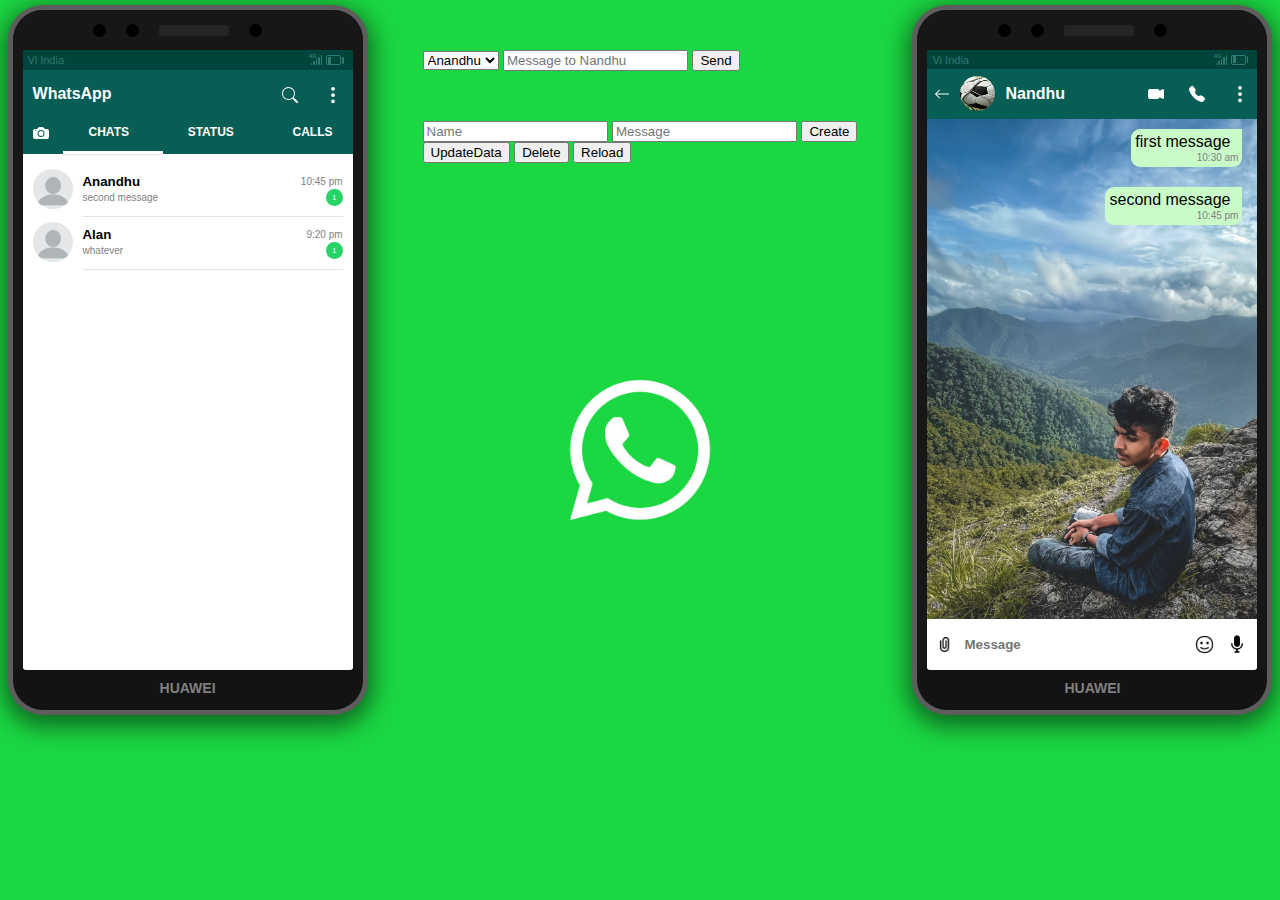
<file: index.html>
<html>
<head>
    <meta charset="UTF-8">
    <meta http-equiv="X-UA-Compatible" content="IE=edge">
    <meta name="viewport" content="width=device-width, initial-scale=1.0">
    <title>Document</title>
    <link rel="stylesheet" href="style.css">
    <link rel="stylesheet" href="styleInsideScreen.css">
    <link rel="stylesheet" href="tester.css">
    <link rel="stylesheet" href="chatStyle.css">
</head>
<body onload="timecaller(), display() ,anandhuChatDisplayOnload()">

    <div class="phone-aligner">
        <div class="whatsapp-icon"><img src="icons/whatsapp-icon.jpg" alt=""></div>
<!-- PHONE ONE  -->
        <div class="phone-container">
            <div class="phone-body">
                <div class="phone-sensor">
                        <div class="camera"></div>
                        <div class="camera"></div>
                        <div class="speaker"></div>
                        <div class="camera"></div>
                </div>
                <div class="screen-container">
                    <!-- CHAT LIST SCREEN -->
                    <div class="screen" id="screen-content" >
                        <div class="notification-bar">
                            <div class="notification-left">
                                <div class="network-provider">Vi India</div>
                            </div>
                            <div class="notification-right">
                                 <div class="network">
                                    <!-- <div class="network-generation">4G</div> -->
                                    <div class="network-meter">
                                        <div class="network-meter-bar"></div>
                                        <div class="network-meter-bar"></div>
                                        <div class="network-meter-bar"></div>
                                        <div class="network-meter-bar"></div>
                                        <div class="network-meter-bar"></div>
                                        <div class="network-gen">4G</div>
                                    </div>
                                 </div>
                                 <div class="battery">
                                    <div class="battery-guage">
                                        <div class="battery-level"></div>
                                    </div>
                                    <div class="battery-possitive-side"></div>
                                 </div>
                                <div class='time'></div>
                            </div>
                        </div>
                        <div class="whatsapp-header whatsapp-header-padding">
                            <div class="whatsapp-header-rowOne">
                                <div id="settings-container" onclick="settingsHide()">
                                    <div id="chat-list-settings">
                                        <div class="settings-list">New group </div>
                                        <div class="settings-list">New broadcast</div>
                                        <div class="settings-list">Linked devices</div>
                                        <div class="settings-list">Starred Messages</div>
                                        <div class="settings-list">Payment</div>
                                        <div class="settings-list">Settings</div>
                                    </div>

                                </div>
                                <div class="whatsapp-header-rowOne-left">
                                    <h4>WhatsApp</h4>
                                </div>
                                <div class="whatsapp-header-rowOne-right">
                                    <img class='svg-color-white' src="icons/search.svg" alt="search">
                                    <a href="#" onclick="settingsShow()">
                                    <svg onclick="settingsShow()" xmlns="http://www.w3.org/2000/svg" height="20" fill="currentColor" viewBox="0 0 16 16">
                                        <path d="M9.5 13a1.5 1.5 0 1 1-3 0 1.5 1.5 0 0 1 3 0zm0-5a1.5 1.5 0 1 1-3 0 1.5 1.5 0 0 1 3 0zm0-5a1.5 1.5 0 1 1-3 0 1.5 1.5 0 0 1 3 0z"/>
                                      </svg>
                                    </a>
                                </div>
                            </div>
                            <div class="whatsapp-header-rowTwo">
                                
                                  
                                    <a href="#" onclick="camera()"><svg xmlns="http://www.w3.org/2000/svg" width="16" height="16" fill="currentColor" class="bi bi-camera-fill" viewBox="0 0 16 16">
                                        <path d="M10.5 8.5a2.5 2.5 0 1 1-5 0 2.5 2.5 0 0 1 5 0z"/>
                                        <path d="M2 4a2 2 0 0 0-2 2v6a2 2 0 0 0 2 2h12a2 2 0 0 0 2-2V6a2 2 0 0 0-2-2h-1.172a2 2 0 0 1-1.414-.586l-.828-.828A2 2 0 0 0 9.172 2H6.828a2 2 0 0 0-1.414.586l-.828.828A2 2 0 0 1 3.172 4H2zm.5 2a.5.5 0 1 1 0-1 .5.5 0 0 1 0 1zm9 2.5a3.5 3.5 0 1 1-7 0 3.5 3.5 0 0 1 7 0z"/>
                                      </svg></a>
                                      <div class="whatsapp-sections">
                                      <div class="chatDiv"><a href="#" onclick="chats()">CHATS</a></div>
                                      <div class="statusDiv"><a href="#" onclick="status()">STATUS</a></div>
                                      <div class="callsDiv"><a href="#" onclick="calls()">CALLS</a></div>
                                  </div>
                                  
                                  
                            </div>
                            
                        </div>
                        
                        <div class="whatsapp-section-indicator">
                            <div id="section-indicator" class="section-indicator"></div>
                        </div>
    
    
                        <div class="whatapp-content  pd-class" id="screen">
                            <div class="whatsapp-chats">
    
                            
                            </div>
    
                        </div>
                    </div>

                    <!-- SCREEN WHEN CHAT IS OPENED -->
                    <div class="screen" id="chat-screen" >
                        <div class="notification-bar">
                            <div class="notification-left">
                                <div class="network-provider">Vi India</div>
                            </div>
                            <div class="notification-right">
                                 <div class="network">
                                    <div class="network-meter">
                                        <div class="network-meter-bar"></div>
                                        <div class="network-meter-bar"></div>
                                        <div class="network-meter-bar"></div>
                                        <div class="network-meter-bar"></div>
                                        <div class="network-meter-bar"></div>
                                        <div class="network-gen">4G</div>
                                    </div>
                                 </div>
                                 <div class="battery">
                                    <div class="battery-guage">
                                        <div class="battery-level"></div>
                                    </div>
                                    <div class="battery-possitive-side"></div>
                                 </div>
                                <div class="time"></div>
                            </div>
                        </div>
                        <div class="screen-content">
                            <div class="whatsapp-header chat-header">
                                <div class="whatsapp-header-rowOne">
                                    <div class="whatsapp-header-rowOne-left chat-header-flex">
                                        <svg id="back-to-chatlist" xmlns="http://www.w3.org/2000/svg" width="16" height="16" fill="currentColor" viewBox="0 0 16 16">
                                            <path fill-rule="evenodd" d="M15 8a.5.5 0 0 0-.5-.5H2.707l3.147-3.146a.5.5 0 1 0-.708-.708l-4 4a.5.5 0 0 0 0 .708l4 4a.5.5 0 0 0 .708-.708L2.707 8.5H14.5A.5.5 0 0 0 15 8z"/>
                                          </svg>
                                          <img src="Images/download.jpg" alt="">
                                          <h4 id="person-name"></h4>
                                          
                                          
                                    </div>
                                    <div class="whatsapp-header-rowOne-right ">
                                        <svg xmlns="http://www.w3.org/2000/svg" width="16" height="20" fill="currentColor" class="bi bi-camera-video-fill" viewBox="0 0 16 16">
                                            <path fill-rule="evenodd" d="M0 5a2 2 0 0 1 2-2h7.5a2 2 0 0 1 1.983 1.738l3.11-1.382A1 1 0 0 1 16 4.269v7.462a1 1 0 0 1-1.406.913l-3.111-1.382A2 2 0 0 1 9.5 13H2a2 2 0 0 1-2-2V5z"/>
                                          </svg>
                                          <svg xmlns="http://www.w3.org/2000/svg" width="16" height="20" fill="currentColor" class="bi bi-telephone-fill" viewBox="0 0 16 16">
                                            <path fill-rule="evenodd" d="M1.885.511a1.745 1.745 0 0 1 2.61.163L6.29 2.98c.329.423.445.974.315 1.494l-.547 2.19a.678.678 0 0 0 .178.643l2.457 2.457a.678.678 0 0 0 .644.178l2.189-.547a1.745 1.745 0 0 1 1.494.315l2.306 1.794c.829.645.905 1.87.163 2.611l-1.034 1.034c-.74.74-1.846 1.065-2.877.702a18.634 18.634 0 0 1-7.01-4.42 18.634 18.634 0 0 1-4.42-7.009c-.362-1.03-.037-2.137.703-2.877L1.885.511z"/>
                                          </svg>
                                        <svg xmlns="http://www.w3.org/2000/svg" height="20" fill="currentColor" viewBox="0 0 16 16">
                                            <path d="M9.5 13a1.5 1.5 0 1 1-3 0 1.5 1.5 0 0 1 3 0zm0-5a1.5 1.5 0 1 1-3 0 1.5 1.5 0 0 1 3 0zm0-5a1.5 1.5 0 1 1-3 0 1.5 1.5 0 0 1 3 0z"/>
                                          </svg>
                                    </div>
                                </div>
                                
                                
                            </div>
                            <div class="chat-content" id="chat-content-primary-phone">
                                <div class="chat-chats" id="chat-chats-primary-phone">
                                    
                                    
                                </div>
        
                            </div>
    
                             <div class="sender-textField">
                                <img src="icons/attachment-icon.png" alt="" class="chat-attachment-icon">
                                <input type="text" class="textField" id="reciever-textField" placeholder="Message">
                                <img src="icons/smile.png" alt="" class="chat-smilie-icon">
                                <img src="icons/mic-icon.png" alt="" class="chat-mic-icon">
                            </div>

                        </div>
    
    
                    </div>
                </div>
                <div class="phone-manufacturer">
                    HUAWEI
                </div>
            </div>
        </div>
        
          

<!-- TESTER CODES -->
        <div class="tester">

            <div class="rowOne">
                <select name="contact-selector" id="contact-selector">
                </select>
                <input type="text" id="msgToSend" placeholder="Message to Nandhu">
                <button onclick="sendMsg()">Send</button>
            </div>

            <div class="rowTwo">
                <input type="text" id="nameField" placeholder="Name">
                <input type="text" id="msgField" placeholder="Message">
                <button onclick="newContactCreater()">Create</button>
            </div>
            
            <button  onclick="dataUpdater()">UpdateData</button>
            <button  onclick="deleteEveryThing()">Delete</button>
            <button  onclick="dataRecovery()">Reload</button>
            
        </div>


<!-- PHONE TWO  -->
        <div class="phone-container"> 
            <div class="phone-body">
                <div class="phone-sensor">
                        <div class="camera"></div>
                        <div class="camera"></div>
                        <div class="speaker"></div>
                        <div class="camera"></div>
                </div>
                <div class="screen-container">
                    <div class="screen" >
                        <div class="notification-bar">
                            <div class="notification-left">
                                <div class="network-provider">Vi India</div>
                            </div>
                            <div class="notification-right">
                                 <div class="network">
                                    <div class="network-meter">
                                        <div class="network-meter-bar"></div>
                                        <div class="network-meter-bar"></div>
                                        <div class="network-meter-bar"></div>
                                        <div class="network-meter-bar"></div>
                                        <div class="network-meter-bar"></div>
                                        <div class="network-gen">4G</div>
                                    </div>
                                 </div>
                                 <div class="battery">
                                    <div class="battery-guage">
                                        <div class="battery-level"></div>
                                    </div>
                                    <div class="battery-possitive-side"></div>
                                 </div>
                                <div class='time'></div>
                            </div>
                        </div>
                        <div class="screen-content">
                            <div class="whatsapp-header chat-header">
                                <div class="whatsapp-header-rowOne">
                                    <div class="whatsapp-header-rowOne-left chat-header-flex">
                                        <svg xmlns="http://www.w3.org/2000/svg" width="16" height="16" fill="currentColor" class="bi bi-arrow-left" viewBox="0 0 16 16">
                                            <path fill-rule="evenodd" d="M15 8a.5.5 0 0 0-.5-.5H2.707l3.147-3.146a.5.5 0 1 0-.708-.708l-4 4a.5.5 0 0 0 0 .708l4 4a.5.5 0 0 0 .708-.708L2.707 8.5H14.5A.5.5 0 0 0 15 8z"/>
                                          </svg>
                                          <img src="Images/download.jpg" alt="">
                                          <h4>Nandhu</h4>
                                          
                                          
                                    </div>
                                    <div class="whatsapp-header-rowOne-right ">
                                        <svg xmlns="http://www.w3.org/2000/svg" width="16" height="20" fill="currentColor" class="bi bi-camera-video-fill" viewBox="0 0 16 16">
                                            <path fill-rule="evenodd" d="M0 5a2 2 0 0 1 2-2h7.5a2 2 0 0 1 1.983 1.738l3.11-1.382A1 1 0 0 1 16 4.269v7.462a1 1 0 0 1-1.406.913l-3.111-1.382A2 2 0 0 1 9.5 13H2a2 2 0 0 1-2-2V5z"/>
                                          </svg>
                                          <svg xmlns="http://www.w3.org/2000/svg" width="16" height="20" fill="currentColor" class="bi bi-telephone-fill" viewBox="0 0 16 16">
                                            <path fill-rule="evenodd" d="M1.885.511a1.745 1.745 0 0 1 2.61.163L6.29 2.98c.329.423.445.974.315 1.494l-.547 2.19a.678.678 0 0 0 .178.643l2.457 2.457a.678.678 0 0 0 .644.178l2.189-.547a1.745 1.745 0 0 1 1.494.315l2.306 1.794c.829.645.905 1.87.163 2.611l-1.034 1.034c-.74.74-1.846 1.065-2.877.702a18.634 18.634 0 0 1-7.01-4.42 18.634 18.634 0 0 1-4.42-7.009c-.362-1.03-.037-2.137.703-2.877L1.885.511z"/>
                                          </svg>
                                        <svg xmlns="http://www.w3.org/2000/svg" height="20" fill="currentColor" viewBox="0 0 16 16">
                                            <path d="M9.5 13a1.5 1.5 0 1 1-3 0 1.5 1.5 0 0 1 3 0zm0-5a1.5 1.5 0 1 1-3 0 1.5 1.5 0 0 1 3 0zm0-5a1.5 1.5 0 1 1-3 0 1.5 1.5 0 0 1 3 0z"/>
                                          </svg>
                                    </div>
                                </div>
                                
                                
                            </div>
                            <div class="chat-content" >
                                <div class="chat-chats" id="chat-chats">
                                    
                                    
                                </div>
        
                            </div>
    
                            <div class="sender-textField">
                                <img src="icons/attachment-icon.png" alt="" class="chat-attachment-icon">
                                <input type="text" class="textField" id="sender-textField" placeholder="Message">
                                <img src="icons/smile.png" alt="" class="chat-smilie-icon">
                                <img src="icons/mic-icon.png" alt="" class="chat-mic-icon">
                            </div>

                        </div>
    
    
                    </div>
                </div>  
                <div class="phone-manufacturer">
                    HUAWEI
                </div>
            </div>
        </div>
    </div>





    <script src="whatsappchats.js" type="text/javascript"></script>
    <script src="whatsapp.js" type="text/javascript"></script>
    <script src="tester.js" type="text/javascript"></script>
    <script src="chatOpener.js" type="text/javascript"></script>
</body>
</html>
</file>
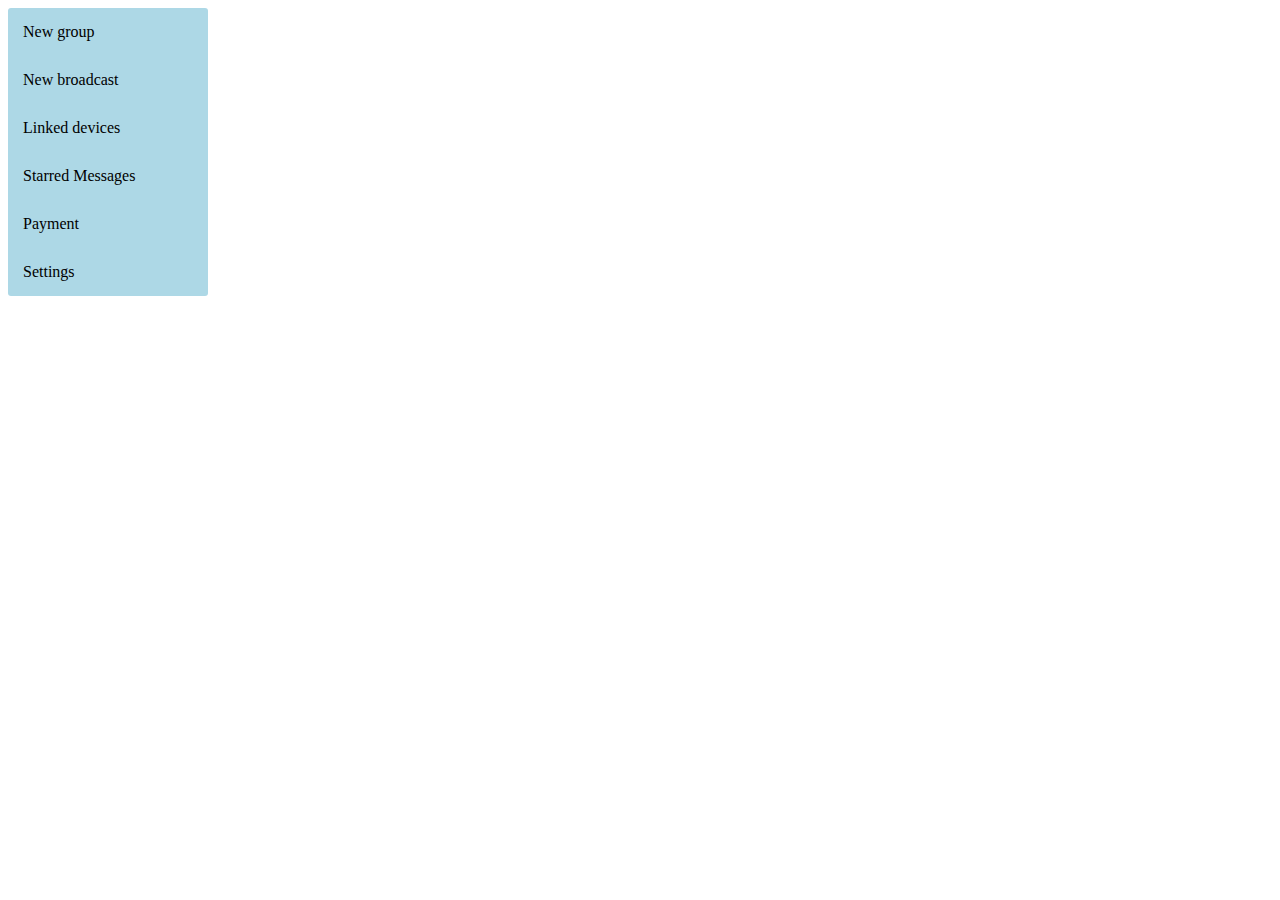
<file: tester.html>
<html lang="en">
<head>
    <meta charset="UTF-8">
    <meta http-equiv="X-UA-Compatible" content="IE=edge">
    <meta name="viewport" content="width=device-width, initial-scale=1.0">
    <title>Document</title>
    <style>
        .chat-list-settings{
            border-radius:3px;
            width:200px;
            overflow:hidden;
        }
        .settings-list{
            background-color: lightblue;
            padding:15px  15px;            
        }
    </style>
</head>
<body>
    
    <div class="chat-list-settings">
        <div class="settings-list">New group </div>
        <div class="settings-list">New broadcast</div>
        <div class="settings-list">Linked devices</div>
        <div class="settings-list">Starred Messages</div>
        <div class="settings-list">Payment</div>
        <div class="settings-list">Settings</div>
    </div>


    <script>
        // localStorage.setItem("name",'what');
        // localStorage.removeItem("name")
        // console.log(localStorage)
    </script>
</body>
</html>
</file>
<file: style.css>
*{
    box-sizing:border-box;
    margin:0px;
}
body{
    margin:0px;
    font-family:Arial, Helvetica, sans-serif;
}
.phone-aligner{
    display:flex;
    height:100vh;
    justify-content: center;
    background-color: #1bd742;
    position:relative;
}
.whatsapp-icon{
    position:absolute;
    inset:0;
    width:max-content;
    height:max-content;
    margin: auto;
}
.whatsapp-icon img{
    width:200px;
}
.phone-container{
    padding:10px;
}
.phone-body{
    background-color: rgb(19, 19, 19);
    width:350px;
    height:700px;

    border-radius: 30px;
    box-shadow: 0px 0px 0px 5px rgba(93, 93, 93, 100),
                0px 7px 23px 10px rgba(0,0,0,50%);
    overflow: hidden;

    display:flex;
    flex-direction: column;
}
.phone-sensor{
    background-color: rgb(23, 23, 23);
    height:40px;
}
.phone-sensor{
    display:flex;
    align-items: center;
    justify-content: center;
}
.camera{
    background-color: rgb(0, 0, 0);
    width:13px;
    height:13px;
    border-radius: 50%;
    margin-right:20px;
}

.speaker{
    background-color: rgb(37, 37, 37);
    width:70px;
    height:11px;   
    border-radius: 3px; 
    margin-right:20px;
}

.phone-manufacturer{
    height:40px;
    color:grey;
    font-weight: bold;
    font-size: 14px;
    text-align: center;
    padding-top:10px;
}

.screen-container{
     background-color: rgb(23, 23, 23);
    flex:1;
    padding:0px 10px ;
}

.screen{
    background-color: rgb(255, 255, 255);
    height: 100%;
    border-radius:3px;
}
</file>
<file: styleInsideScreen.css>
.screen{
    display:flex;
    flex-direction:column;
    font-family:Helvetica;  

}
#chat-screen{
    display:none;
}
.notification-bar{
    background-color:#00443c;
    height:20px;
    font-size: 11px;
    padding:0pc 5px;
    color:#387e76ef;

    display:flex;
    flex-direction: row;
    align-items: center;
}
.notification-right{
    margin-left:auto;
    display:flex;
    gap:4px;
}
.whatsapp-header{
    background-color: #075E54;
    height:81px;
    color:white;

    display: flex;
    flex-direction: column;
}
.battery{
    display:flex;
    align-items: center;
    gap:.7px;
}
.battery-guage{
    height:10px;
    width: 15px;
    border: 1px solid #387e76ef;
    border-radius:2px;
    padding:.5px .5px; 
}
.battery-level{
    width:30%;
    height:100%;
    background-color:#387e76ef;

    border-top-left-radius: 10%;
    border-bottom-left-radius: 10%;
}
.battery-possitive-side{
    height:7px;
    background-color:#387e76ef;
    width:1.5px;
    border-radius:1px;
}
.network-meter{
    display:flex;
    gap:1px;
    align-items: baseline;
    position:relative;

    display: flex;
    justify-content: right;
}
.network-meter-bar {
    width:1.5px;
    flex-shrink: 0;
    border-radius: 1px;
    background-color: #387e76ef ;
}
.network-meter-bar:nth-child(1){
    height:2px;
}
.network-meter-bar:nth-child(2){
    height:4px;
}
.network-meter-bar:nth-child(3){
    height:6px;
}
.network-meter-bar:nth-child(4){
    height:8px;
}
.network-meter-bar:nth-child(5){
    height:10px;
}
.network-gen{
    position:absolute;
    font-size:6px;
    top:-2;
    left:-2;
    font-weight:bold;
}
.whatsapp-header-padding{
    padding:15px 10px 0 10px;
}
.whatsapp-header-rowOne{
    display:flex;
    margin-bottom:20px;

    position:relative;
}
.whatsapp-header-rowOne-left{
    margin-right:auto;
}
.whatsapp-header-rowOne-left p{
    font-weight:bold;
}
.whatsapp-header-rowOne-right{
    display:flex;
    gap:25px;
    align-items:center;
}
.svg-color-white{
    /* fill: white; */
    filter:invert(1);
    /* margin-right:18px; */
}
.whatsapp-header-rowTwo{
    display:flex;
    font-size:12px;
    font-weight: bold;
    padding-right:10px;
    gap:40px;
    margin-bottom:auto;
}
.whatsapp-sections{
    flex:1;
    display:flex;
    justify-content: space-between;
}
a{
    text-decoration:none;
    color:white;
}
.whatsapp-section-indicator{
    background-color: #075E54;
    display:grid;
    grid-template-columns: 40px repeat(2,1fr) .90fr;
    grid-template-areas: 
        'one two three four';
}
.section-indicator{
    background-color: white;
    height:3px;
   grid-area:two;
   box-shadow : 0px .1px 0 0px black;
   
}
.pd-class{
    padding-top:10px;
}



/* CHAT TILE */
.whatsapp-chat-tile{
    display:grid;
    grid-template-columns: max-content 1fr;
}
.whatsapp-chat-tile:hover{
    background-color: rgb(240, 240, 240);
}
.whatsapp-dp{
    /* background-color: lightblue; */
    padding:5px 0px 5px 10px;
}
.whatsapp-dp img{
    width:40px;
    height:40px;
    object-fit: cover;
    object-position:center;
    border-radius: 50%;;
}
.name-details{
    margin:10px 10px 0px 10px;
    border-bottom:1px solid rgb(227, 227, 227);
}
.justify-space-between{
    display:flex;
    align-items: center;
    justify-content: space-between;
}
.last-msg-time{
    font-size:10px;
    color:grey;
}
.justify-space-between p{
    font-size:10px;
    color:grey;
}
.notification-number{
    padding:4px 6px;
    background-color: #25D366;
    border-radius:50%;
    color:white;
    font-size:8px;
}
.justify-space-between:nth-child(2){
    margin-bottom: 10px;
}
#chat-content-primary-phone{
    background-image:url(Images/download.jpg);
}

#settings-container{
    height: 580px;
    width:100%;
    position:absolute;
    display:none;
}
#chat-list-settings{
    border-radius:4px;
    width:200px;
    overflow:hidden;

    background-color: white;
    padding:10px 0px;
    position:absolute;
    top:0;
    right:-6px;
    box-shadow:0px 0px 40px rgba(0,0,0,.3);

}
.settings-list{
    font-size:14px;
    padding:15px  15px;            
    color:black;
}
.settings-list:hover{
    background-color: rgb(241, 241, 241);
}
</file>
<file: tester.css>
.tester{
    padding:50px;
}
.rowOne{
    margin-bottom: 50px;
}
</file>
<file: chatStyle.css>
.chat-header{
    height:50px;
    padding:7px;  
    /* height:max-content;  */
}
.chat-header-flex{
    display:flex;
    gap:10px;
}
.chat-header-flex img{
    width:35px;
    height:35px;
    border-radius:50%;
}
.chat-header-flex h4,
.chat-header-flex svg{
    align-self:center;
}
.screen-content{
    height:100%;
    display:flex;
    flex-direction:column;
    grid-template-rows:max-content 1fr max-content ;
    
}
.sender-textField{
    width:100%;
    height:50px;
    padding:10px 10px;
    display:flex;
    align-items:center;
    gap:10px;
}
.textField{
    border:none;
    flex:1;
    font-weight:600;
}
.textField:focus{
    outline:none;
    caret-color: skyblue;
    
}
.whatsapp-content{
    background-color: lightblue;
}
.chat-attachment-icon{
    height:15px;
}
.chat-smilie-icon{
    height:25px;
}
.chat-mic-icon{
    height:20px;
}
.chat-content{
    overflow-y:scroll;
    height:500px;
    
    background-image:url(Images/chatBackGround.jpg);
    background-size: cover;
    padding:0px 15px ;
}
.chat-content::-webkit-scrollbar {
    display: none; /* hide scroll bar but allow scroll - for Chrome, Safari, and Opera */
}

.chat-chats{
    display:flex;
    flex-direction:column;
}



.scrollbar-hidden::-webkit-scrollbar {
    display: none;
}
  

.msgTile{
    display: flex;
    padding:10px 0px;
}
.msgSRTile{
    max-width:80%;
    padding:4px;
    position :relative;
    word-wrap: break-word;

    border-bottom-left-radius: 9px;
    border-bottom-right-radius: 9px;
    align-items: baseline;
}
.msgSendTile{
    margin-left:auto;
    background-color: rgb(201, 251, 201);
    border-top-left-radius: 9px;
}
.msgReceiveTile{
    margin-right:auto;
    background-color: rgb(255, 255, 255);
    border-top-right-radius:9px;
}

.msgTime{
    color:grey;
    font-size:10px;
    float:right;
}
.msgArea{
    padding-right:8px;
    margin-bottom:1px;
}
</file>
